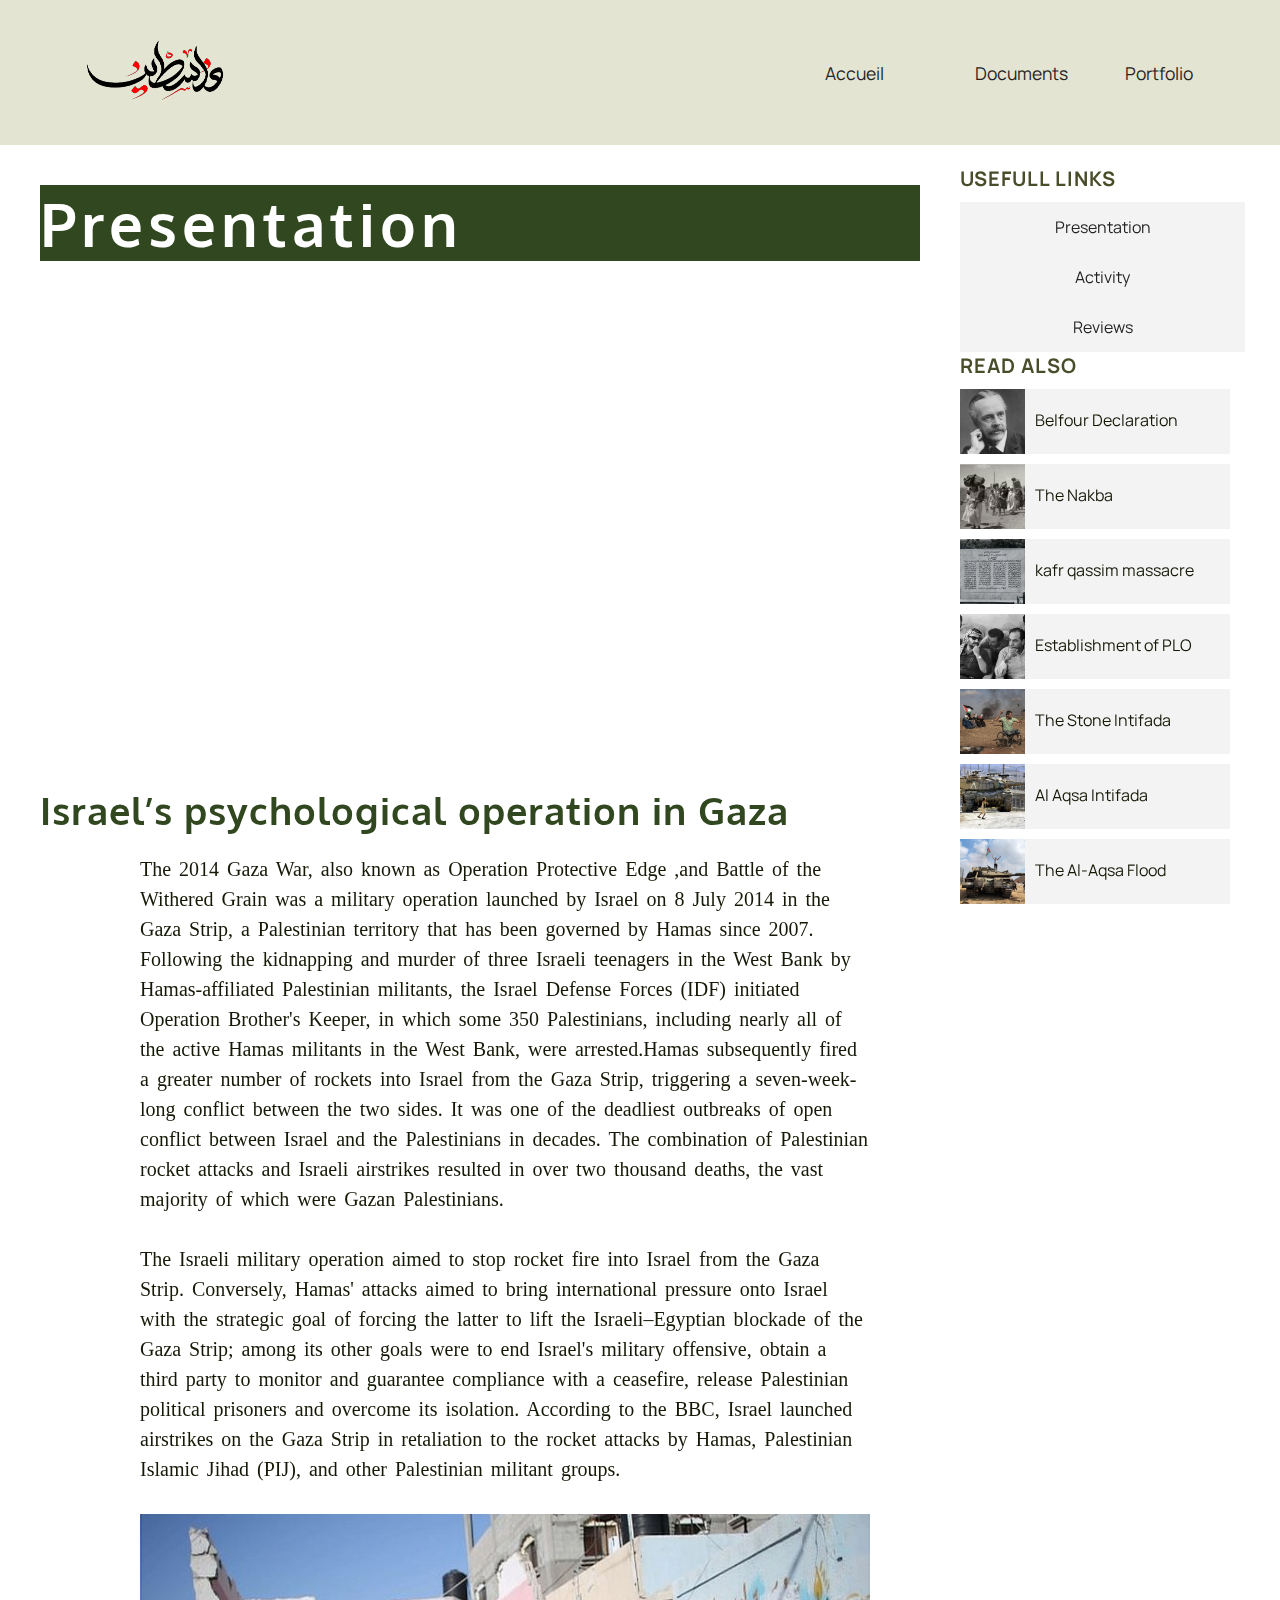
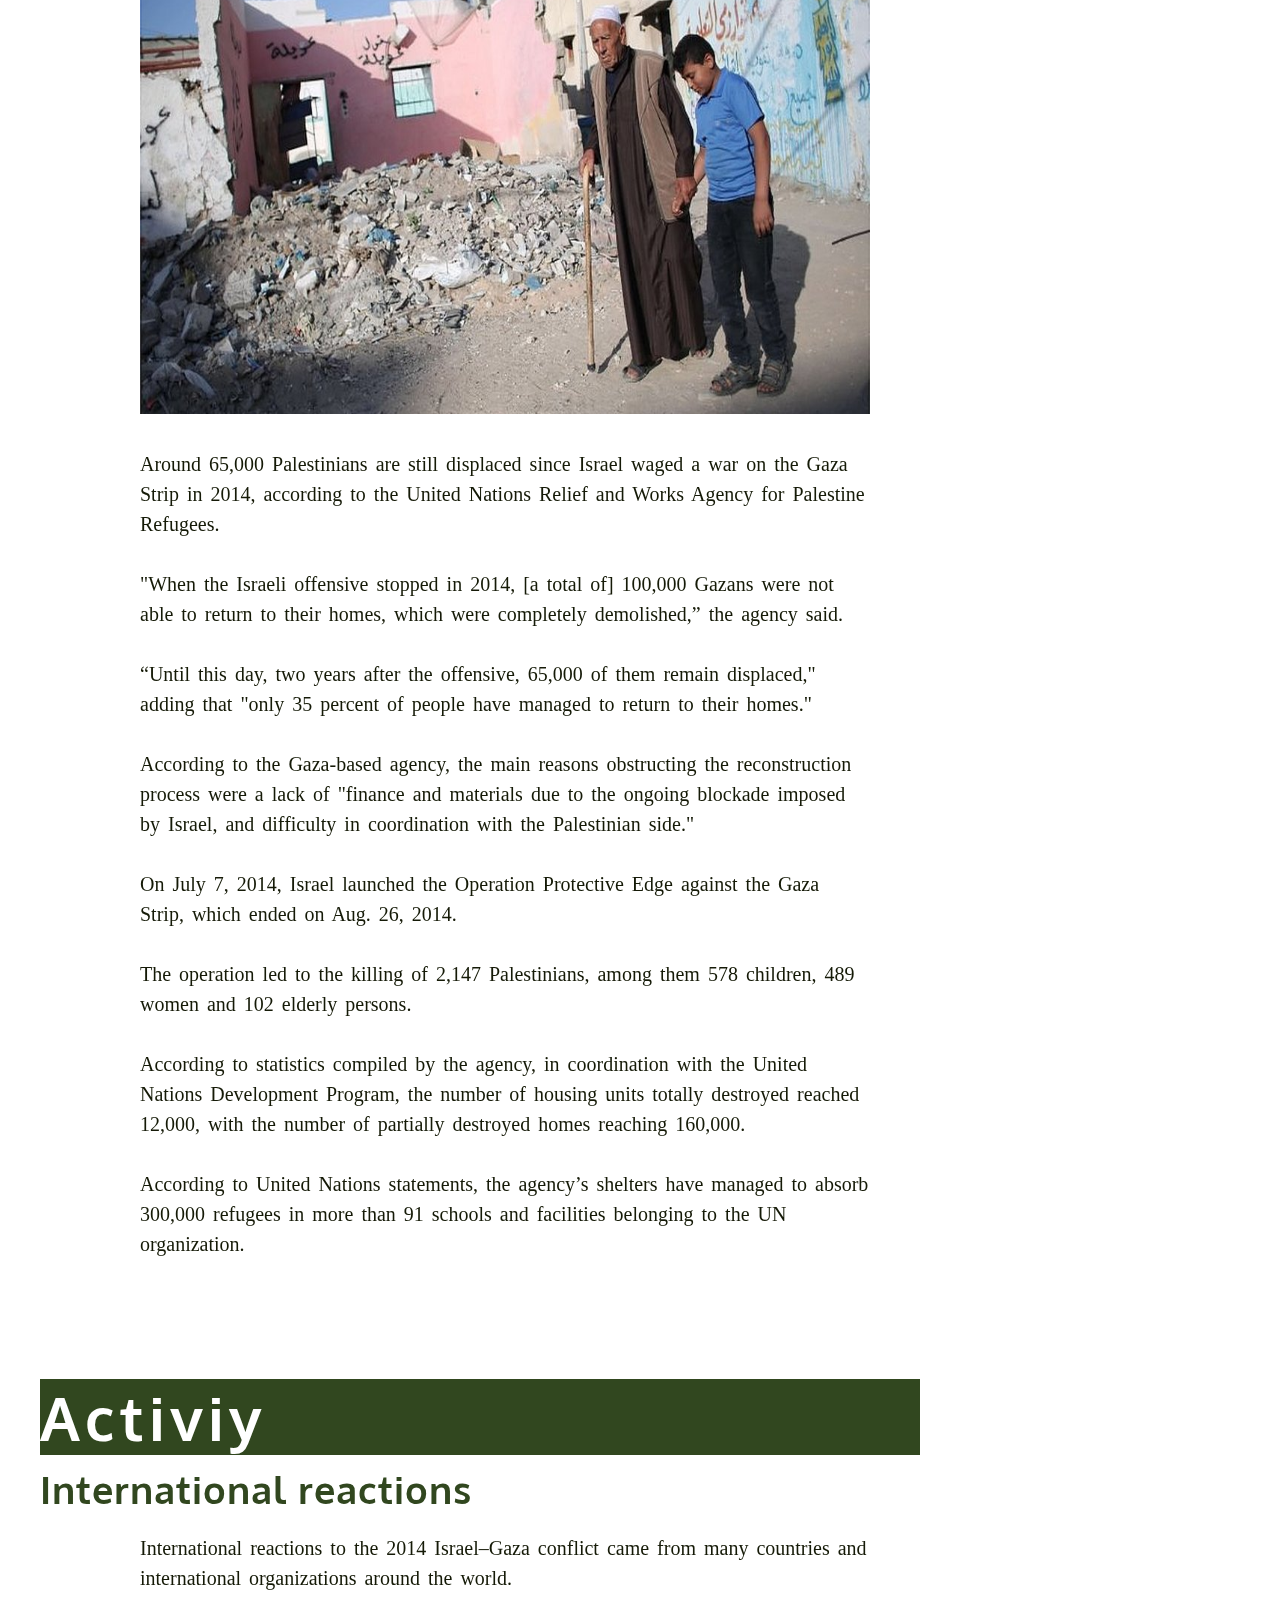
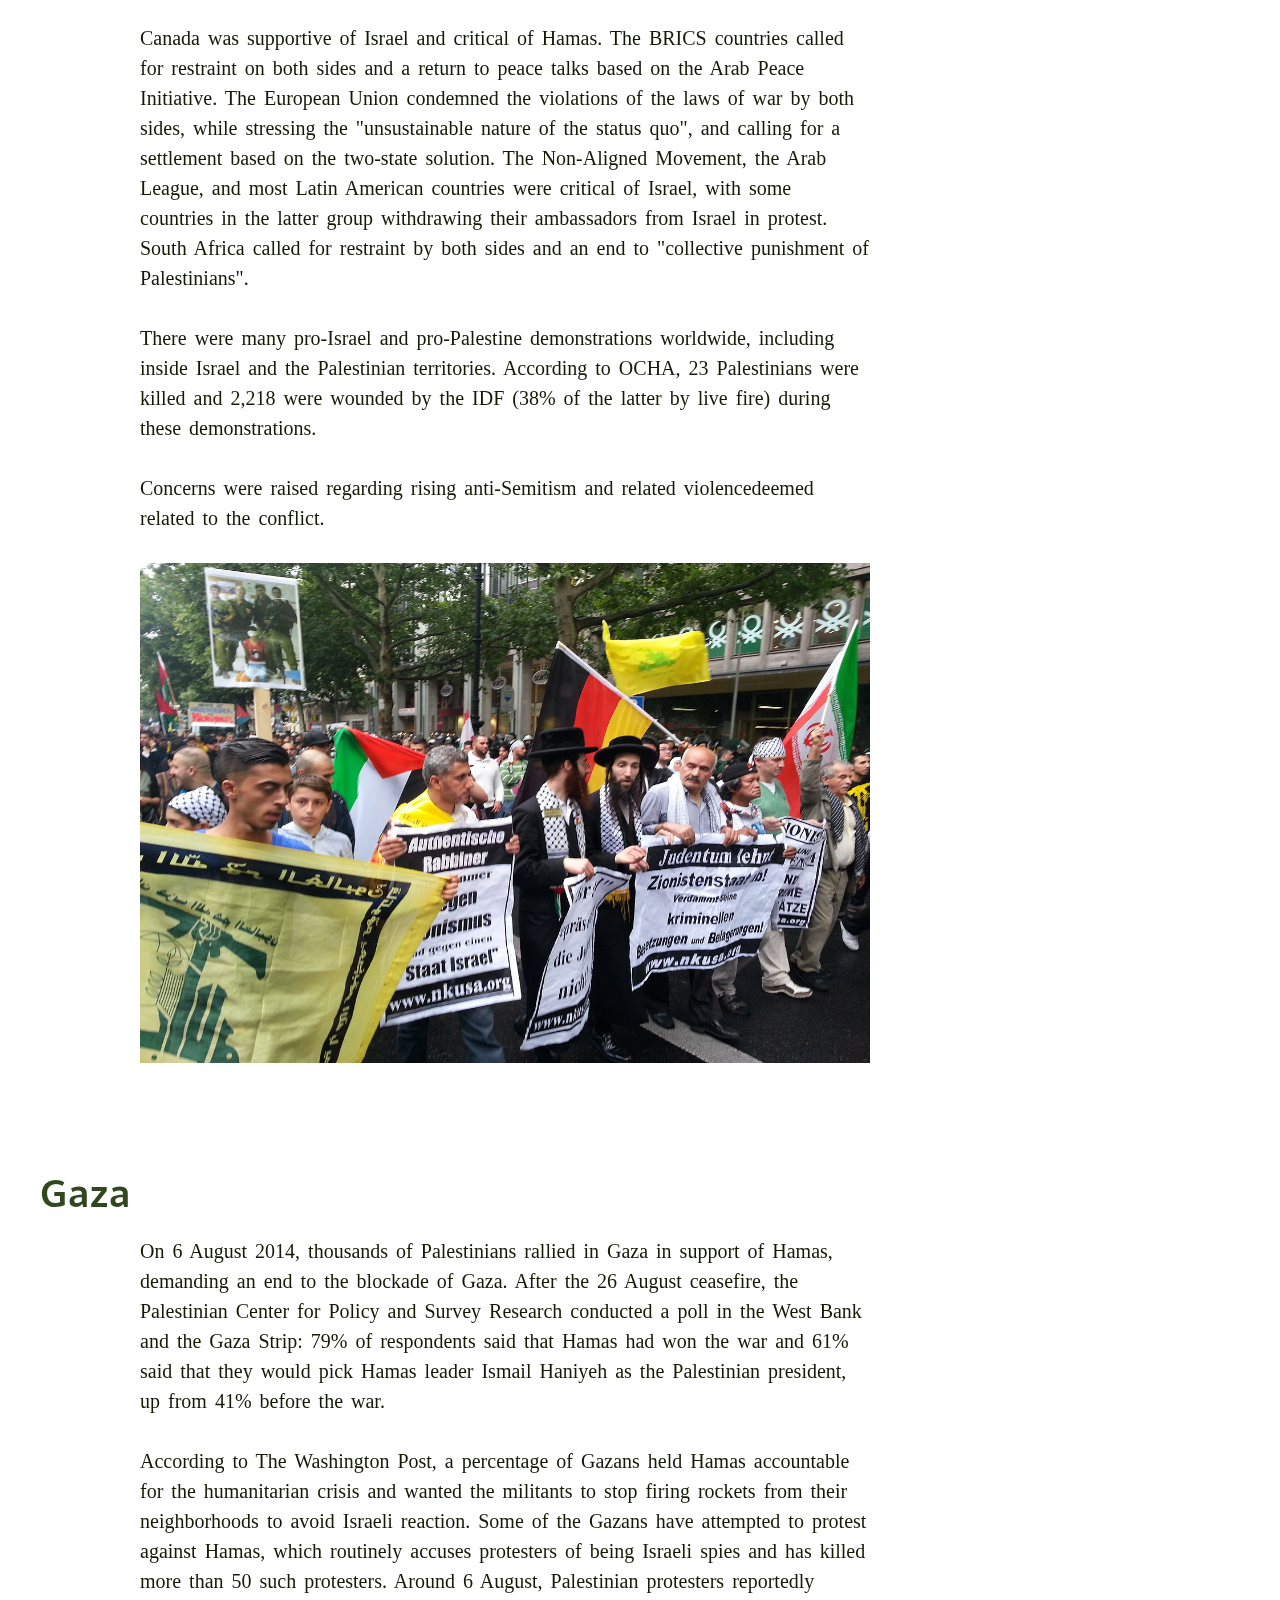
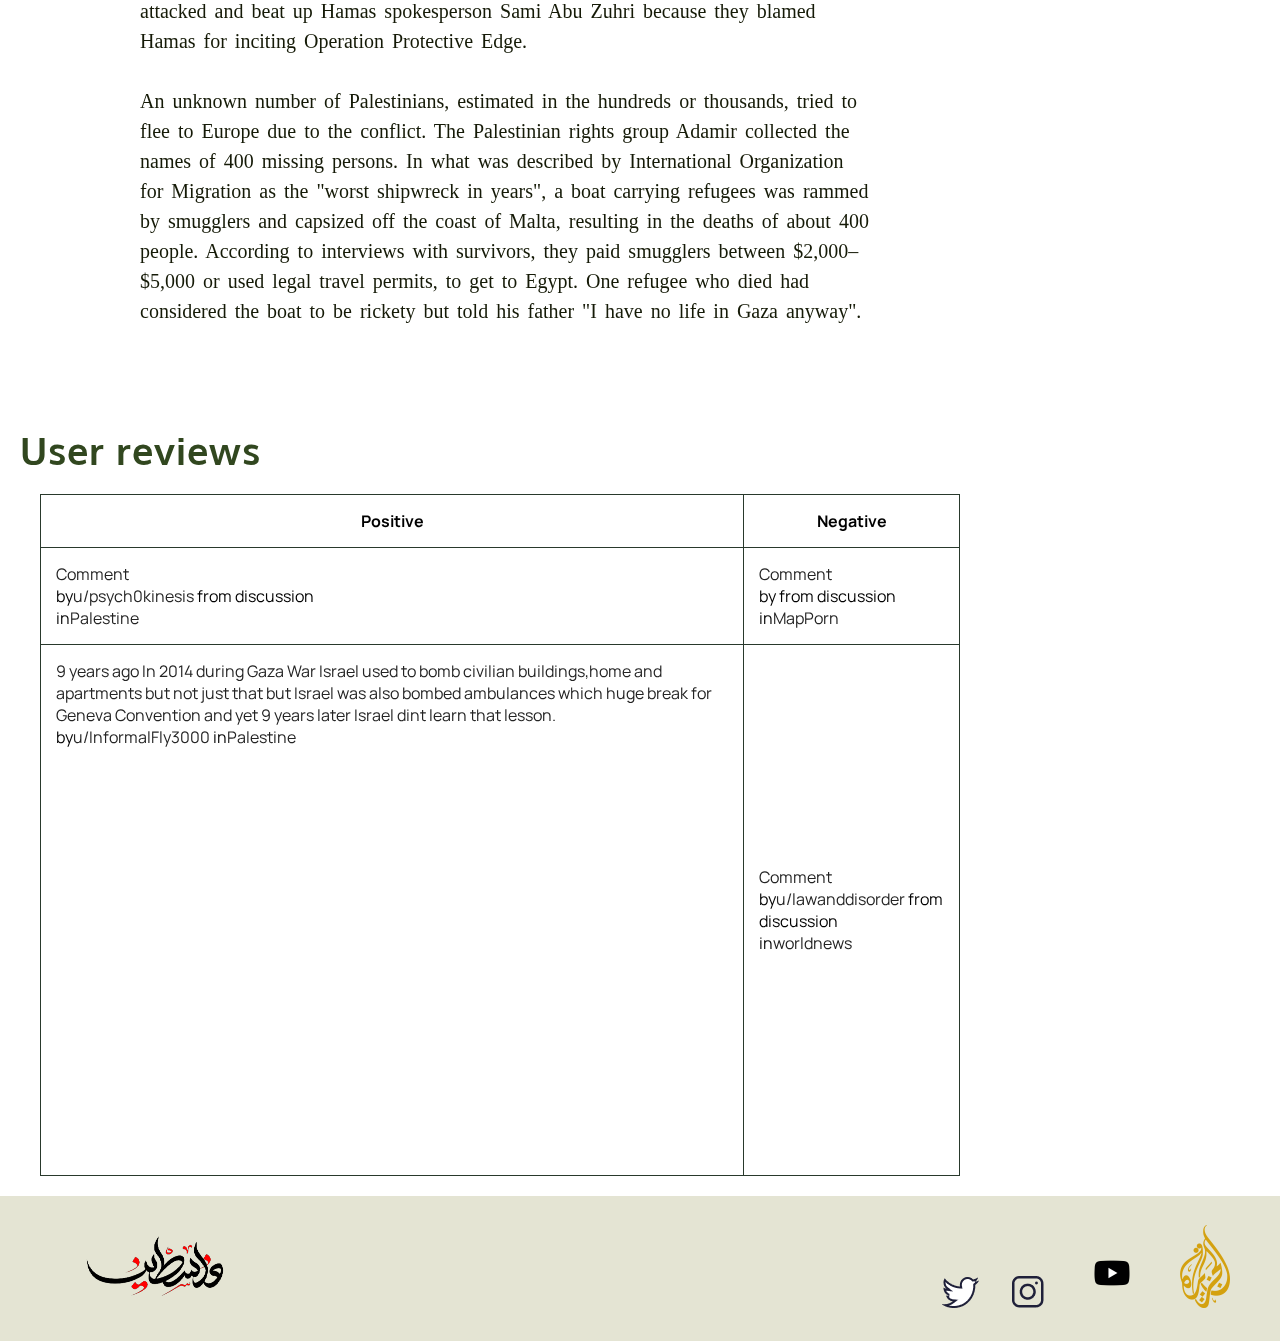
<file: blog7.html>
<!DOCTYPE html>
<html lang="fr">

<head>
    <meta charset="utf-8" />
    <title>War on Gaza</title>
    <link href="style/style.css" rel="stylesheet" />
    <link href="style/blog.css" rel="stylesheet" />
    <link rel="preconnect" href="https://fonts.googleapis.com">
    <link rel="preconnect" href="https://fonts.gstatic.com" crossorigin>
    <link href="https://fonts.googleapis.com/css2?family=Manrope&family=Montserrat&display=swap" rel="stylesheet">
    <link rel="preconnect" href="https://fonts.googleapis.com">
    <link rel="preconnect" href="https://fonts.gstatic.com" crossorigin>
    <link href="https://fonts.googleapis.com/css2?family=Playfair+Display&display=swap" rel="stylesheet">
    <link rel="preconnect" href="https://fonts.googleapis.com">
<link rel="preconnect" href="https://fonts.gstatic.com" crossorigin>
<link href="https://fonts.googleapis.com/css2?family=Oxygen:wght@700&display=swap" rel="stylesheet">

</head>
<body>
    <header>
        <nav>
            <a href="index.html" class="lien-icone">
                <img src="images/Untitled (1).png" alt="Logo" />
            </a>
            <div class="menu-bar">
                <ul>
                    <li><a href="index.html">Accueil</a></li>
                    <li><a href="Document.html">Documents</a></li>
                    <li><a href="portfolio.html">Portfolio</a></li>
                    
                </ul>
            </div>
        </nav>
    </header>
    <main>
        <section>

            <section class="presentation">
                <h1>Presentation</h1>
                <iframe width="560" height="315" src="https://www.youtube.com/embed/_3M5Sx8ej4g?si=v5A79DfXcap8mS93" title="YouTube video player" frameborder="0" allow="accelerometer; autoplay; clipboard-write; encrypted-media; gyroscope; picture-in-picture; web-share" allowfullscreen></iframe>
                <h2 >
                    Israel’s psychological operation in Gaza
                </h2>
                <article>
                    <p>The 2014 Gaza War, also known as Operation Protective Edge ,and Battle of the Withered Grain was a military operation launched by Israel on 8 July 2014 in the Gaza Strip, a Palestinian territory that has been governed by Hamas since 2007. Following the kidnapping and murder of three Israeli teenagers in the West Bank by Hamas-affiliated Palestinian militants, the Israel Defense Forces (IDF) initiated Operation Brother's Keeper, in which some 350 Palestinians, including nearly all of the active Hamas militants in the West Bank, were arrested.Hamas subsequently fired a greater number of rockets into Israel from the Gaza Strip, triggering a seven-week-long conflict between the two sides. It was one of the deadliest outbreaks of open conflict between Israel and the Palestinians in decades. The combination of Palestinian rocket attacks and Israeli airstrikes resulted in over two thousand deaths, the vast majority of which were Gazan Palestinians. <br><br>

                        The Israeli military operation aimed to stop rocket fire into Israel from the Gaza Strip. Conversely, Hamas' attacks aimed to bring international pressure onto Israel with the strategic goal of forcing the latter to lift the Israeli–Egyptian blockade of the Gaza Strip; among its other goals were to end Israel's military offensive, obtain a third party to monitor and guarantee compliance with a ceasefire, release Palestinian political prisoners and overcome its isolation. According to the BBC, Israel launched airstrikes on the Gaza Strip in retaliation to the rocket attacks by Hamas, Palestinian Islamic Jihad (PIJ), and other Palestinian militant groups. <br> <br></p>
                    <img src="images/gaza2.jpg" alt="">
                    <p> <br> Around 65,000 Palestinians are still displaced since Israel waged a war on the Gaza Strip in 2014, according to the United Nations Relief and Works Agency for Palestine Refugees. <br><br>

                        "When the Israeli offensive stopped in 2014, [a total of] 100,000 Gazans were not able to return to their homes, which were completely demolished,” the agency said. <br><br>
                        
                        “Until this day, two years after the offensive, 65,000 of them remain displaced," adding that "only 35 percent of people have managed to return to their homes." <br><br>
                        
                        According to the Gaza-based agency, the main reasons obstructing the reconstruction process were a lack of "finance and materials due to the ongoing blockade imposed by Israel, and difficulty in coordination with the Palestinian side." <br><br>
                        
                        On July 7, 2014, Israel launched the Operation Protective Edge against the Gaza Strip, which ended on Aug. 26, 2014. <br><br>
                        
                        The operation led to the killing of 2,147 Palestinians, among them 578 children, 489 women and 102 elderly persons. <br><br>
                        
                        According to statistics compiled by the agency, in coordination with the United Nations Development Program, the number of housing units totally destroyed reached 12,000, with the number of partially destroyed homes reaching 160,000. <br><br>
                        
                        According to United Nations statements, the agency’s shelters have managed to absorb 300,000 refugees in more than 91 schools and facilities belonging to the UN organization.</p>
                </article>
            </section>
            <section class="activites" id="activities">
                <h1>Activiy</h1>
                <h2 >
                    International reactions
                </h2>
                <article>
                    <p>
                        International reactions to the 2014 Israel–Gaza conflict came from many countries and international organizations around the world. <br><br>

Canada was supportive of Israel and critical of Hamas. The BRICS countries called for restraint on both sides and a return to peace talks based on the Arab Peace Initiative. The European Union condemned the violations of the laws of war by both sides, while stressing the "unsustainable nature of the status quo", and calling for a settlement based on the two-state solution. The Non-Aligned Movement, the Arab League, and most Latin American countries were critical of Israel, with some countries in the latter group withdrawing their ambassadors from Israel in protest. South Africa called for restraint by both sides and an end to "collective punishment of Palestinians". <br><br>

There were many pro-Israel and pro-Palestine demonstrations worldwide, including inside Israel and the Palestinian territories. According to OCHA, 23 Palestinians were killed and 2,218 were wounded by the IDF (38% of the latter by live fire) during these demonstrations. <br><br>

Concerns were raised regarding rising anti-Semitism and related violencedeemed related to the conflict. <br><br>
                    </p>
                    <img src="images/gaza.4.jpg" alt="">
                </article>
                <h2>Gaza</h2>
                <article>
                    <p>On 6 August 2014, thousands of Palestinians rallied in Gaza in support of Hamas, demanding an end to the blockade of Gaza. After the 26 August ceasefire, the Palestinian Center for Policy and Survey Research conducted a poll in the West Bank and the Gaza Strip: 79% of respondents said that Hamas had won the war and 61% said that they would pick Hamas leader Ismail Haniyeh as the Palestinian president, up from 41% before the war. <br><br>

                        According to The Washington Post, a percentage of Gazans held Hamas accountable for the humanitarian crisis and wanted the militants to stop firing rockets from their neighborhoods to avoid Israeli reaction. Some of the Gazans have attempted to protest against Hamas, which routinely accuses protesters of being Israeli spies and has killed more than 50 such protesters. Around 6 August, Palestinian protesters reportedly attacked and beat up Hamas spokesperson Sami Abu Zuhri because they blamed Hamas for inciting Operation Protective Edge. <br><br>
                        
                        An unknown number of Palestinians, estimated in the hundreds or thousands, tried to flee to Europe due to the conflict. The Palestinian rights group Adamir collected the names of 400 missing persons. In what was described by International Organization for Migration as the "worst shipwreck in years", a boat carrying refugees was rammed by smugglers and capsized off the coast of Malta, resulting in the deaths of about 400 people. According to interviews with survivors, they paid smugglers between $2,000–$5,000 or used legal travel permits, to get to Egypt. One refugee who died had considered the boat to be rickety but told his father "I have no life in Gaza anyway".</p>
                    </article>
            </section>
            <h2>User reviews</h2>
            <table id="reviews">
                <thead>
                    <tr>
                        <th>Positive</th>
                        
                        <th>Negative</th>
                    </tr>
                </thead>
                <tbody>
                    <tr>
                        <td><blockquote class="reddit-embed-bq" data-embed-height="220"><a href="https://www.reddit.com/r/Palestine/comments/17cwz57/comment/k5w0sps/">Comment</a><br> by<a href="https://www.reddit.com/user/psych0kinesis/">u/psych0kinesis</a> from discussion<a href="https://www.reddit.com/r/Palestine/comments/17cwz57/heres_every_hospital_israel_has_bombed_in_the/"><no value=""></no></a><br> in<a href="https://www.reddit.com/r/Palestine/">Palestine</a></blockquote><script async="" src="https://embed.reddit.com/widgets.js" charset="UTF-8"></script></td>
                        
                        <td><blockquote class="reddit-embed-bq" data-embed-height="416"><a href="https://www.reddit.com/r/MapPorn/comments/kwb2t3/comment/gj3dpuo/">Comment</a><br> by<a href=""></a> from discussion<a href="https://www.reddit.com/r/MapPorn/comments/kwb2t3/damage_to_gaza_following_the_2014_gaza_war/"><no value=""></no></a><br> in<a href="https://www.reddit.com/r/MapPorn/">MapPorn</a></blockquote><script async="" src="https://embed.reddit.com/widgets.js" charset="UTF-8"></script></td>
                    </tr>
                    <tr>
                        <td><blockquote class="reddit-embed-bq" style="height:500px" data-embed-height="586"><a href="https://www.reddit.com/r/Palestine/comments/17qdy94/9_years_ago_in_2014_during_gaza_war_israel_used/">9 years ago In 2014 during Gaza War Israel used to bomb civilian buildings,home and apartments but not just that but Israel was also bombed ambulances which huge break for Geneva Convention and yet 9 years later Israel dint learn that lesson.</a><br> by<a href="https://www.reddit.com/user/InformalFly3000/">u/InformalFly3000</a> in<a href="https://www.reddit.com/r/Palestine/">Palestine</a></blockquote><script async="" src="https://embed.reddit.com/widgets.js" charset="UTF-8"></script></td>
                        
                        <td><blockquote class="reddit-embed-bq" data-embed-height="388"><a href="https://www.reddit.com/r/worldnews/comments/37eifr/comment/crmfoi7/">Comment</a><br> by<a href="https://www.reddit.com/user/lawanddisorder/">u/lawanddisorder</a> from discussion<a href="https://www.reddit.com/r/worldnews/comments/37eifr/hamas_used_its_2014_gaza_war_with_israel_to/"><no value=""></no></a><br> in<a href="https://www.reddit.com/r/worldnews/">worldnews</a></blockquote><script async="" src="https://embed.reddit.com/widgets.js" charset="UTF-8"></script></td>
                    </tr>
                </tbody>
            </table>
        </section>
                
        <aside>
            <h3 class="heading-3">Usefull links</h3>
                    <div class="usefullink">
                        <a href="#presentation">Presentation</a>
                        <a href="#activities">Activity</a>
                        <a href="#reviews">Reviews</a>
                    </div>
            <h3 class="heading-3">read also</h3>
            <div class="lists">
                <a href="blog1.html"><div class="list">
                    <img src="images/links/Balfour.png" alt="photo 1">
                    <p>Belfour Declaration</p>
                </div>
                </a>
                <a href="blog2.html"><div class="list">
                    <img src="images/links/Nakba.png" alt="photo 1">
                    <p>The Nakba</p>
                </div>
                </a>
                <a href="blog3.html"><div class="list">
                    <img src="images/links/kafr-qassim.jpg" alt="photo 1">
                    <p>kafr qassim massacre</p>
                </div>
                </a>
                <a href="blog4.html"><div class="list">
                    <img src="images/links/PLO.png" alt="photo 1">
                    <p>Establishment of PLO</p>
                </div>
                </a>
                <a href="blog5.html"><div class="list">
                    <img src="images/links/Stone_intifada.png" alt="photo 1">
                    <p>The Stone Intifada</p>
                </div>
                </a>
                <a href=""><div class="list">
                    <img src="images/links/al-Aqsa-intifada.png" alt="photo 1">
                    <p>Al Aqsa Intifada</p>
                </div>
                </a>
                <a href="blog8.html"><div class="list">
                    <img src="images/links/AL-Aqsa-flood.png" alt="photo 1">
                    <p>The Al-Aqsa Flood</p>
                </div>
                </a>
            </div>
        </aside>
                
            </main>
        <footer>
            <a href="index.html" class="lien-icone">
                <img src="images/Untitled (1).png" alt="Logo" />
            </a>
            <div>
                <a target="_blank" href="https://twitter.com/Palestinell" class="lien-icone">
                    <img src="images/twitter.png" alt="Logo Twitter" />
                </a>
                <a target="_blank" href="https://www.instagram.com/eye.on.palestine/" class="lien-icone">
                    <img src="images/instagram.png" alt="Logo Instagram" />
                </a>
                <a target="_blank" href="https://www.youtube.com/@ajplus" class="lien-icone">
                    <img src="images/youtube.png" alt="Logo Youtube" />
                </a>
                <a target="_blank" href="https://www.aljazeera.com/" class="lien-icone">
                    <img src="images/PngItem_295829.png" alt="Logo AlJazeera" />
                </a>
            </div>
        </footer>
        
    </body>
</file>
<file: style/style.css>
*{
    margin: 0;
  }
  
  body {
    font-family: 'Manrope', sans-serif;
    font-size: 1em;
    background-color: #e4e4d3;
  }
  
  a {
    color: #242424;
    text-decoration: none;
  }
  
  
  h1 {
    font-size: 3.5em;
    color: #31471f;
    font-family: 'Montserrat', sans-serif;
  }
  
  h2 {
    color: #31471f;
  }
  
  p,
  li {
    font-size: 1.1em;
    color: rgb(21, 26, 7)
  }
  
  header,
  footer {
    background-color: white;
    padding: 20px 50px;
  }
  
  .cta {
    display: inline-block;
    background: linear-gradient(#91a979,#455a31);
    color: rgba(255, 255, 255, 0.762);
    border-radius: 50px;
    padding: 20px 30px;
  }
  .cta:hover {
    background: linear-gradient(#455a31, #91a979);
    text-decoration: none;
  }
  
  .lien-icone {
    margin-left: 30px;
  }
  
  .lien-icone:hover {
    opacity: 0.5;
  }
  
  section {
    padding: 80px;
  }
  
  footer,
  nav{
    display: flex;
    flex-direction: row;
    align-items: center;
    justify-content: space-between;
  }
  .menu-bar ul li{
    width: 120px;
    padding: 15px;
  }
  .menu-bar ul{
    display: inline-flex;
    list-style-type: none;
  }
  .menu-bar ul li a{
    text-decoration: none;
  }
  .active, .menu-bar ul li:hover{
    background:rgba(152, 155, 109, 0.312) ;
    border-radius:3px ;
  }
  
  nav a {
    margin-left: 30px;
  }
  
  @media screen and (max-width: 1000px) {
    header nav {
      flex-direction: column;
      align-items: center;
      justify-content: center;
    }
  
    header,
    footer {
      padding: 10px 10px;
    }
  
    h1 {
      font-size: 2em;
    }
  
    section {
      padding: 50px 20px 50px 20px;
    }
  
    nav a {
      margin-left: 10px;
      margin-right: 10px;
    }
  }
</file>
<file: style/blog.css>
header,
footer {
    background-color: #e4e4d3;
}
body {
    background-color: white;
}
.heading-3 {
    font-size: 20px;
    text-transform: uppercase;
    color: rgb(74, 77, 42);
    margin-bottom: 10px;
    letter-spacing: 1px;
}
aside{
  margin-top: 20px;
}
  main {
    
    display: grid;
    grid-template-columns: 3fr 1fr;
  }
  section{
    padding: 20px;
    padding-bottom: 0;
  }
  h2{
    font-family:'Oxygen',sans-serif;
    font-size: 38px;
    letter-spacing: 1px;
    margin-top: 10px;
  }
  
  section img{
    width:100%;
    height:500px;
  }
  article p{
    font-family: 'Playfair ' ;
    font-weight: 100;
    font-size: 20px;
    word-spacing: 3px;
    line-height: 30px;
    text-align: start;
  }
  table {
    color: black;
    text-align: start;
    width: 100%;
    border-collapse: collapse;
    margin: 20px;
  }
  
  td,
  th {
    padding: 15px;
    border: 1px solid #29392c;
  }
  iframe{
    width: 100%;
    height: 500px;
  }
  .home-img {
    width: 100%;
    height: 600px;
    
  }
  .lists{
    margin-right: 50px;
  }
  .list {
    background: rgba(0, 0, 0, 0.048);
    display: grid;
    grid-template-columns: 1fr 3fr;
    gap: 10px;
    margin-bottom: 10px;
  }
  
  .list img {
    width: 100%;
  }
  .list p{
    font-size: medium;
    text-align: justify;
    margin-top: 20px;
  }
article{
    margin-left:100px ;
    margin-right:50px ;
    margin-top: 20px;
    margin-bottom: 100px;
}
h1{
  font-family:'Oxygen',sans-serif;
  letter-spacing: 5px;
  font-size: 60px;
  background-color: #31471f;
  color: white;
  margin-bottom: 10px;
}
.usefullink{
  display: flex;
  flex-direction: column;
  font-size:700;
  align-items: center;
  line-height: 50px;
  background-color: rgba(0, 0, 0, 0.048);
  margin-right: 35px;
}

  @media (max-width: 950px) {
    main {
      grid-template-columns: 1fr;
    }
  
    .lists {
      display: grid;
      grid-template-columns: 1fr 1fr;
      gap: 20px;
    }
  
    .list {
      grid-template-columns: 1fr 5fr;
    }
  
    .card {
      margin-bottom: 40px;
    }
    iframe{
      height: 300px;
    }
  }
  
  @media (max-width: 650px) {
    .lists {
      grid-template-columns: 1fr;
    }
  }
</file>
